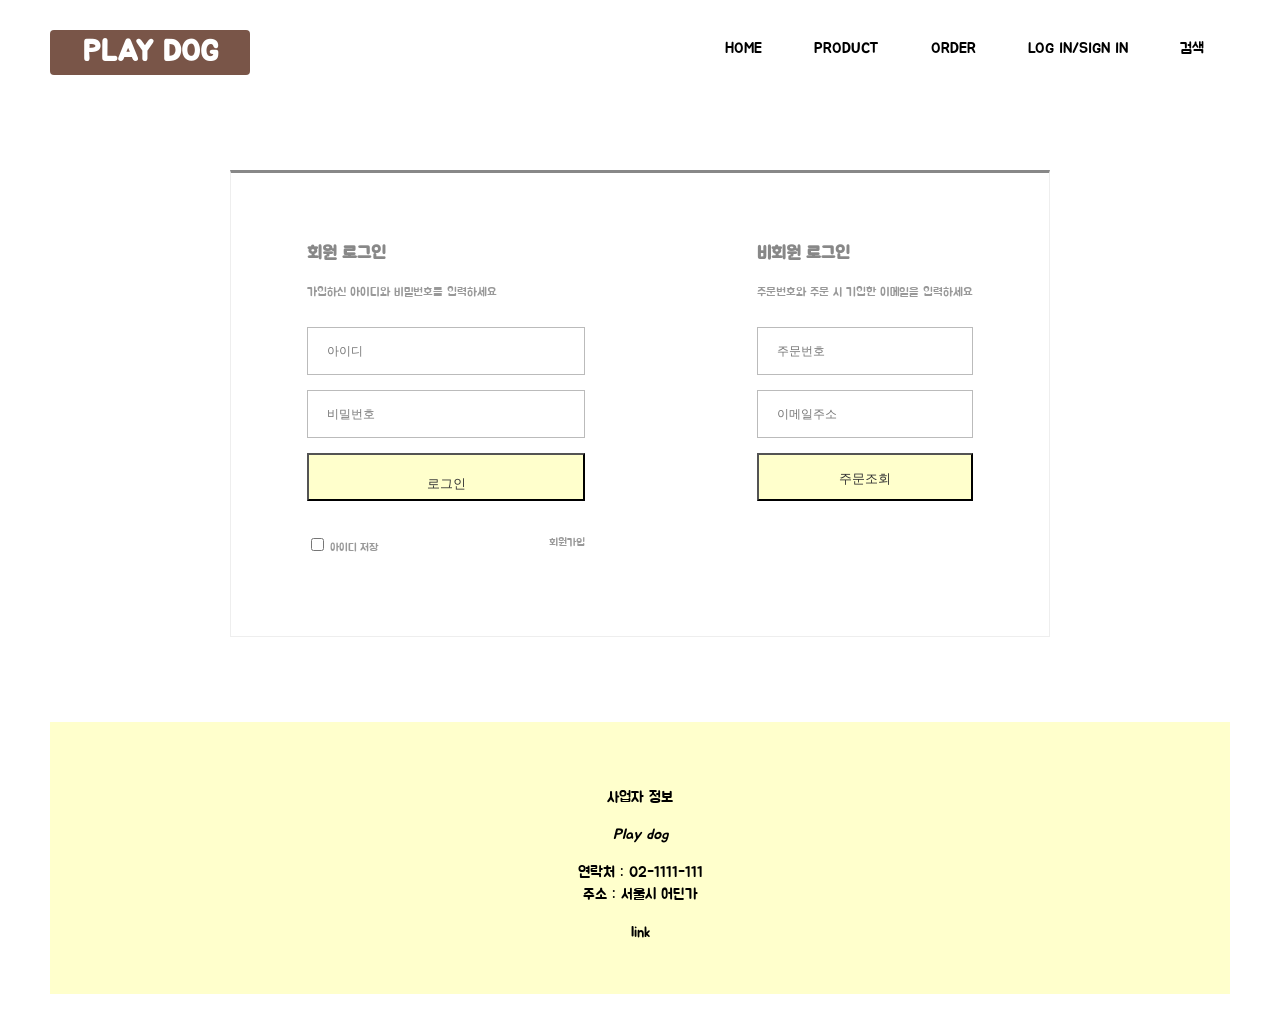
<file: login.html>
<!DOCTYPE html>
<html lang="en">
<head>
    <meta charset="UTF-8">
    <meta http-equiv="X-UA-Compatible" content="IE=edge">
    <meta name="viewport" content="width=device-width, initial-scale=1.0">
    <title>Play dog</title>
    <link rel="shortcut icon" href="https://img.icons8.com/external-bearicons-outline-color-bearicons/344/external-Dog-chinese-new-year-bearicons-outline-color-bearicons.png">
    <link rel="stylesheet" href="login.css">
    <script defer src="login.js"></script>
</head>

<body class="container">

        <!--navigator-->
        <div class="navicontainer">
            <a href="index.html">
                <h2 class="store-title">PLAY DOG</h2>
            </a>
            <a href="search.html" class="navi" style="margin:10px;">검색</a>
            <a href="login.html" class="navi" style="margin:10px;">LOG IN/SIGN IN</a>
            <a href="order.html" class="navi" style="margin:10px;">ORDER</a>
            <a href="product.html" class="navi" style="margin:10px;">PRODUCT</a>
            <a href="index.html" class="navi" style="margin:10px;">HOME</a>
        </div>

    <!-- login 부분-->
    <div class="section">
        <div class="login-container">
            <div class="login-form">
                
                    <!--회원 로그인-->
                    <div class="group type1">
                        <h3>회원 로그인</h3>
                        <p class="tip">가입하신 아이디와 비밀번호를 입력하세요</p>
                        <div class="login-input">
                            <div style="margin-bottom: 15px;">
                                <input type="text" name="id" id="loginId" placeholder="아이디" class="txtInput">
                            </div>
                            <div>
                                <input type="text" name="pw" id="loginPw" style="-webkit-text-security: square;" placeholder="비밀번호" class="txtInput">    
                            </div>
                        </div>
                        <p class="login-button">
                            <button type="submit" class="btn" value="loginBtn">로그인</button>
                        </p>

                        <div class="login-help">
                            <p class="saveId">
                                <input type="checkbox" name="save-id" id="saveId" value="" class="check">
                                <label for="saveId">아이디 저장</label>
                            </p>
                            <p class="signIn">
                                <a href="register.html">회원가입</a>
                            </p>
                        </div>

                    </div>

                    <!--비회원 로그인-->
                    <div class="group type2">
                        
                            <h3>비회원 로그인</h3>
                            <p class="tip">주문번호와 주문 시 기입한 이메일을 입력하세요</p>
                            <div class="login-input">
                                <div style="margin-bottom: 15px;">
                                    <input type="text" name="orderNo" id="loginId" placeholder="주문번호" class="txtInput">
                                </div>
                                <div>
                                    <input type="text" name="orderEmail" id="loginPw" placeholder="이메일주소" class="txtInput">    
                                </div>
                                
                            </div>
                            <p class="login-button">
                                <button type="submit" value="orderBtn" class="btn">주문조회</a>
                            </p>
                        
                    </div>
                
            </div>

        </div>

    </div>
    
    <footer class="footer">
        <p>사업자 정보</p>
        <i class="">Play dog</i>
        <p class="">연락처 : 02-1111-111<br>주소 : 서울시 어딘가</p>
        <a class="" href="#" target="_blank">link</a>
    </footer>

</body>
</html>
</file>
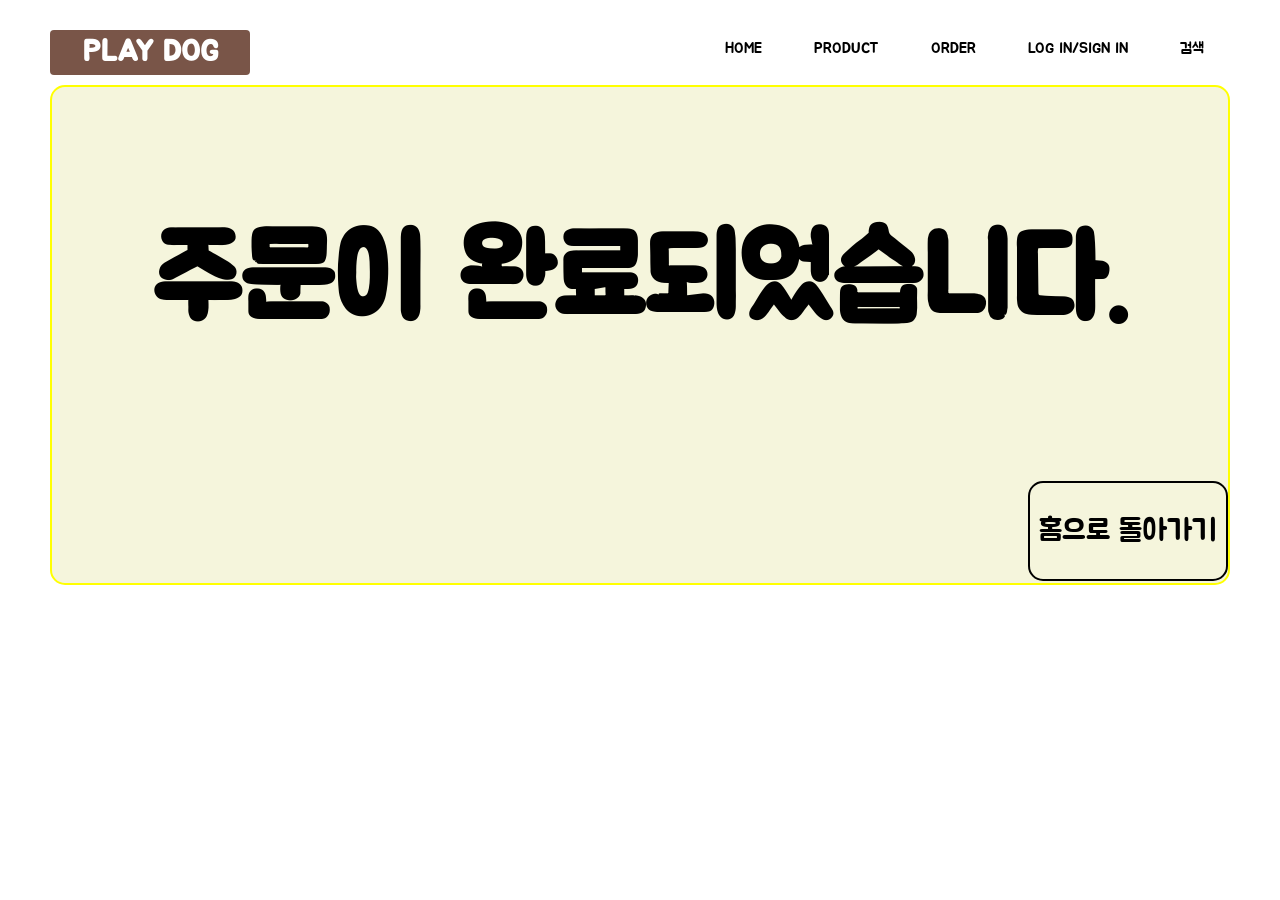
<file: orderResult.html>
<!DOCTYPE html>
<html lang="en">
<head>
    <meta charset="UTF-8">
    <meta http-equiv="X-UA-Compatible" content="IE=edge">
    <meta name="viewport" content="width=device-width, initial-scale=1.0">
    <title>Document</title>
    <link rel="shortcut icon" href="https://img.icons8.com/external-bearicons-outline-color-bearicons/344/external-Dog-chinese-new-year-bearicons-outline-color-bearicons.png">
    <link rel="stylesheet" href="orderResult.css">
    
</head>
<body class="container">
    <div class="navicontainer">
        <a href="index.html">
            <h2 class="store-title">PLAY DOG</h2>
        </a>
        <a href="" class="navi" style="margin:10px;">검색</a>
        <a href="login.html" class="navi" style="margin:10px;">LOG IN/SIGN IN</a>
        <a href="order.html" class="navi" style="margin:10px;">ORDER</a>
        <a href="product.html" class="navi" style="margin:10px;">PRODUCT</a>
        <a href="index.html" class="navi" style="margin:10px;">HOME</a>
    </div>
    <div class="backColor"><h3>주문이 완료되었습니다.</h3>
        <div class="inner">
            <button class ="buttonReact" onclick="location.href ='index.html'">홈으로 돌아가기</button>
        </div>
    </div>
 
    
</body>
</html>
</file>
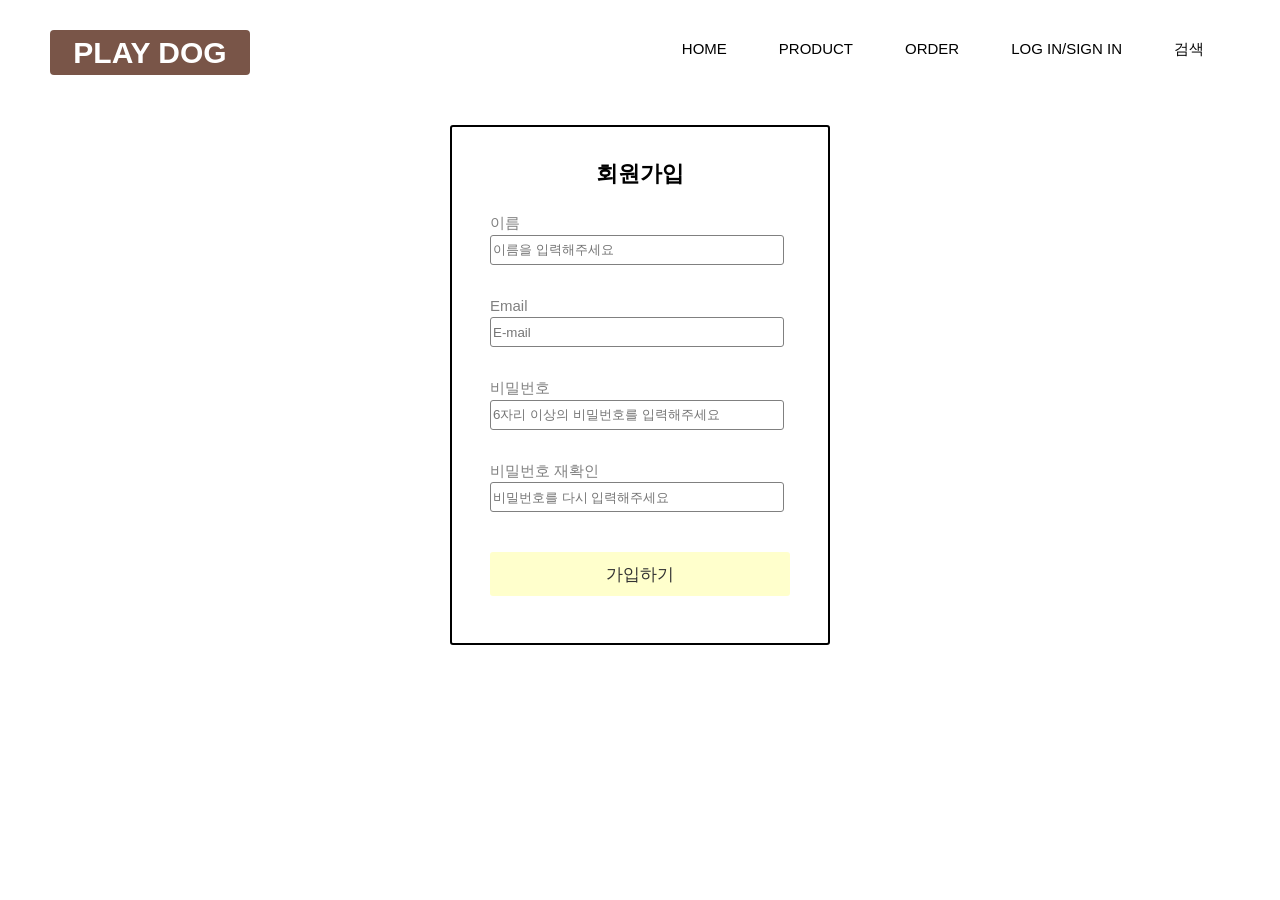
<file: register.html>
<!DOCTYPE html>
<html lang="en">
<head>
    <meta charset="UTF-8">
    <meta http-equiv="X-UA-Compatible" content="IE=edge">
    <meta name="viewport" content="width=device-width, initial-scale=1.0">
    <title>Play dog</title>
    <link rel="shortcut icon" href="https://img.icons8.com/external-bearicons-outline-color-bearicons/344/external-Dog-chinese-new-year-bearicons-outline-color-bearicons.png">
    <link rel="stylesheet" href="register.css">
    <script defer src="register.js"></script>
</head>

<body class="container">
    <!--navigator-->
    <div class="navicontainer">
        <a href="index.html">
            <h2 class="store-title">PLAY DOG</h2>
        </a>
        <a href="search.html" class="navi" style="margin:10px;">검색</a>
        <a href="login.html" class="navi" style="margin:10px;">LOG IN/SIGN IN</a>
        <a href="order.html" class="navi" style="margin:10px;">ORDER</a>
        <a href="product.html" class="navi" style="margin:10px;">PRODUCT</a>
        <a href="index.html" class="navi" style="margin:10px;">HOME</a>
    </div>

    <!--회원가입 작성란-->
    <div class="register-container">
        <div style="padding: 20px;"></div>
        <div class="login-container">
            <div class="form_container">
                <form name="login_form" action="/cookie" method="get">
                    <div class="form_title_div">
                        <p class="form_title_p">회원가입</p>
                    </div>
                    <div>
                        <div>
                            <a class="form_item_name">이름</a>
                        </div>
                        <div>
                            <input type="text" name="username" placeholder="이름을 입력해주세요" class="form_input"/>
                        </div>
                        <div class="form_text_alert_padding">
                            <div id="alert_username" class="form_text_alert"></div>
                        </div>
                    </div>
                    <div>
                        <div>
                            <a class="form_item_name">Email</a>
                        </div>
                        <div>
                            <input type="text" name="email" placeholder="E-mail" class="form_input"/>
                        </div>
                        <div class="form_text_alert_padding">
                            <div id="alert_email" class="form_text_alert"></div>
                        </div>
                    </div>
                    <div>
                        <div>
                            <a class="form_item_name">비밀번호</a>
                        </div>
                        <div>
                            <input type="password" name="password" placeholder="6자리 이상의 비밀번호를 입력해주세요" class="form_input" />
                        </div>
                        <div class="form_text_alert_padding">
                            <div id="alert_password" class="form_text_alert"></div>
                        </div>
                    </div>
                    <div>
                        <div>
                            <a class="form_item_name">비밀번호 재확인</a>
                        </div>
                        <div>
                            <input type="password" name="password2" onfocus="" placeholder="비밀번호를 다시 입력해주세요" class="form_input" />
                        </div>
                        <div class="form_text_alert_padding">
                            <div id="alert_password2" class="form_text_alert"></div>
                        </div>
                    </div>
                    <div style="height: 10px;"></div>
                    <div>
                        <button type="button" class="form_submit_button" onclick="signup()">가입하기</button>
                    </div>
                </form>
            </div>
        </div>
    </div>
    </div>
    




</body>

</html>
</file>
<file: login.css>
@import url('https://fonts.googleapis.com/css2?family=Jua&family=Shizuru&display=swap');


* {box-sizing: border-box;}

html {
    display: block;
    font-family:Verdana,sans-serif;
    font-size:15px;
    line-height:1.5;
}

body {
    font-family: 'Jua', sans-serif;
    margin: 0;
}

.container {
    margin-top: 20px;
    margin-left: 50px;
    margin-right: 50px;
    margin-bottom: 20px;
}

.navicontainer {
    width: 100%;
    text-align: center;
    border-radius: 4px;
    display: table;
    white-space: normal;
    overflow:hidden;
}


.store-title {
    float: left;
    font-size: 30px;
    margin: 10px 0;
    padding: 0 8px;
    width: 200px;
    background-color: #795548!important;
    color: #FFFF;
    border-radius: 4px;
    display: block;
    text-align: center;
    white-space: nowrap;
}

.navi {
    padding: 8px 16px;
    float: right;
    width: auto;
    border: none;
    font-size: 15px;
    white-space: nowrap;
    text-align: center;
    outline: 0;
    display: inline-block;
    overflow: hidden;
}


.navi:hover, .buy-button:hover {
    color: #000;
    background-color: #ccc;
}


a {
    color: inherit;
    background-color: transparent;
    text-decoration-line: none;
}

/*login 부분*/
.section {}

.login-container {
    padding-top: 85px;
    padding-bottom: 85px;
    width: 820px;

    margin: 0 auto;
    display: flex;
    flex-basis: 0;
}

.login-container .login-form {
    width: 100%;

    padding: 50px 76px 60px;
    color: #888;
    border: 1px solid #eee;
    border-top: 3px solid #888;
    background-color: #fff;
}

.login-form .group.type1 {
    width: 278px;
    float: left;
}

.login-form .tip {
    font-size: 12px;
    line-height: 16px;
    color: #999;
}


.login-form .login-input {
    margin-top: 8px;
    display: table;
    width: 100%;
    padding-top: 15px;
}


.login-form .txtInput {
    width: 100%;
    height: 48px;
    padding: 0 19px;
    color: #333;
    line-height: 48px;
    box-sizing: border-box;

    font-size: 12px;
    border: 1px solid #bbb;
}

p {
    display: block;
    margin-block-start: 1em;
    margin-block-end: 1em;
    margin-inline-start: 0px;
    margin-inline-end: 0px;
}

.login-button .btn {
    width: 100%;
    height: 48px;
    text-align: center;
    color: #333;
    background-color: #ffffcc;

    display: block;
    padding-top: 15px;
    padding-left: 0;
    padding-right: 0;
}

.btn:hover {
    color: #fff;
    background: #bbb;
}


.group .login-help {
    overflow: hidden;
    padding: 8px 0 8px;
    font-size: 11px;
    color: #999;
}

.login-help .saveId {
    float: left;
}

.login-help .signIn {
    float: right;
}

.login-form .group.type2 {
    float:right;
}



/*footer*/
.footer {
    text-align: center;
    background-color: #ffffcc;
    padding: 50px;
}
</file>
<file: orderResult.css>
@import url('https://fonts.googleapis.com/css2?family=Jua&family=Shizuru&display=swap');


* {
    box-sizing: border-box;
}

html {
    display: block;
    font-family:Verdana,sans-serif;
    font-size:15px;
    line-height:1.5;
}

body {
    font-family: 'Jua', sans-serif;
    margin: 0;
}

.container {
    margin-top: 20px;
    margin-left: 50px;
    margin-right: 50px;
    margin-bottom: 20px;
}

.navicontainer {
    width: 100%;
    text-align: center;
    border-radius: 4px;
    display: table;
    white-space: normal;
    overflow:hidden;
}


.store-title {
    float: left;
    font-size: 30px;
    margin: 10px 0;
    padding: 0 8px;
    width: 200px;
    background-color: #795548!important;
    color: #FFFF;
    border-radius: 4px;
    display: block;
    text-align: center;
    white-space: nowrap;
}

.navi {
    padding: 8px 16px;
    float: right;
    width: auto;
    border: none;
    font-size: 15px;
    white-space: nowrap;
    text-align: center;
    outline: 0;
    display: inline-block;
    overflow: hidden;
}


.navi:hover, .buy-button:hover {
    color: #000;
    background-color: #ccc;
}

a {
    color: inherit;
    background-color: transparent;
    text-decoration-line: none;
}

.buttonReact{
    font-family: 'Jua', sans-serif;
    border-radius: 15px;
    font-size: 30px;
    width : 200px;
    height : 100px;
    background-color: beige;
    border: 2px solid black;
    float: right;
}
.buttonReact:hover{
    color: black;
    background-color: white;
}
h3{
    font-size: 750%;
    text-align: center;
}
.backColor{
    
    width: 100%;
    height: 500px;
    border-radius: 15px;
    border: 2px solid yellow;
    background-color: beige;
    justify-content: center;

 
}
</file>
<file: register.css>
* {
    box-sizing: border-box;
}

html {
    display: block;
    font-family:Verdana,sans-serif;
    font-size:15px;
    line-height:1.5;
}

body {
    margin: 0;
}

.container {
    margin-top: 20px;
    margin-left: 50px;
    margin-right: 50px;
    margin-bottom: 20px;
}

.navicontainer {
    width: 100%;
    text-align: center;
    border-radius: 4px;
    display: table;
    white-space: normal;
    overflow:hidden;
}


.store-title {
    float: left;
    font-size: 30px;
    margin: 10px 0;
    padding: 0 8px;
    width: 200px;
    background-color: #795548!important;
    color: #FFFF;
    border-radius: 4px;
    display: block;
    text-align: center;
    white-space: nowrap;
}

.navi {
    padding: 8px 16px;
    float: right;
    width: auto;
    border: none;
    font-size: 15px;
    white-space: nowrap;
    text-align: center;
    outline: 0;
    display: inline-block;
    overflow: hidden;
}


.navi:hover, .buy-button:hover {
    color: #000;
    background-color: #ccc;
}


a {
    color: inherit;
    background-color: transparent;
    text-decoration-line: none;
}


/*회원가입 부분*/
.register-container{
    border: 0px solid;
}

.login-container{
    width: 380px; 
    height: 520px; 
    margin: auto; 
    border-radius: 3px; 
    border: 2px solid black;
}

.form_container{
    width: 300px;
    margin: auto;
}

.form_title_div{
    margin: auto; 
    text-align: center;
}

.form_title_p{
    font-weight: bold; 
    font-size: 22px; 
    display: inline-block; 
    padding-top: 8px;
}

.form_input{
    width: 98%; 
    height: 30px; 
    border: 1px solid; 
    border-radius: 3px; 
    border-color: gray;
}

.form_item_name{
    color: gray;
}

.form_text_alert{
    height: 20px;
}

.form_text_alert_padding{
    padding-bottom: 10px;
}

.form_submit_button{
    width: 100%; 
    height: 44px; 
    background-color: #ffffcc; 
    border: 1px; 
    border-radius: 3px; 
    color: #333; 
    font-size: 17px; 
    font-weight: 500;
}
</file>
